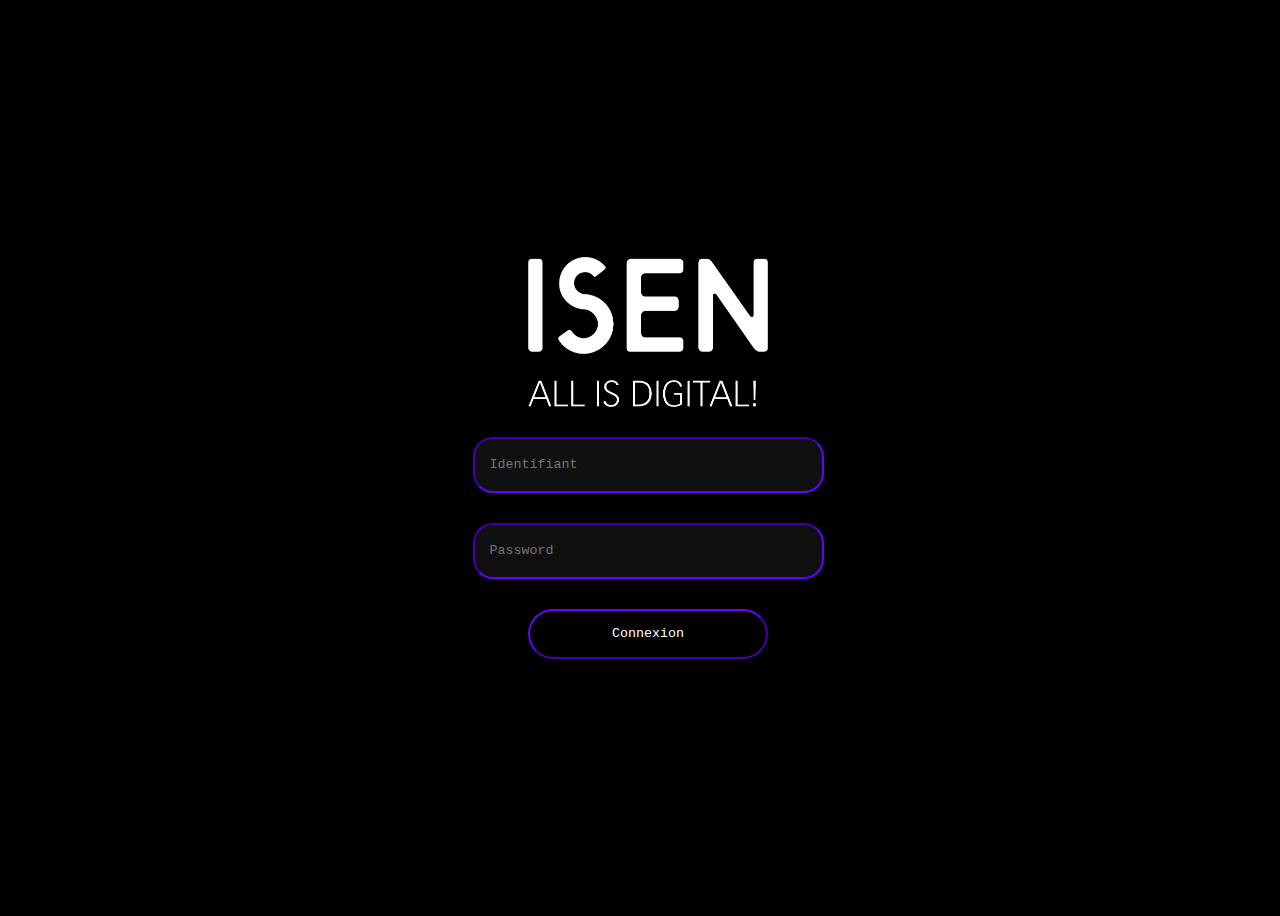
<file: index.html>
<!DOCTYPE html>
<html lang="en">

<head>
    <meta charset="UTF-8">
    <meta name="viewport" content="width=device-width, initial-scale=1.0">
    <link rel="stylesheet" href="css/style_index.css">
    <script src="js/connexion.js"></script>
    <title>Document</title>
</head>

<body>
    <div id="center">
        <div id="box-login">
            <img src="img/isen.png" alt="ISEN">
            <input type="text" name="username" id="username" placeholder="Identifiant">
            <input type="password" name="password" id="password" placeholder="Password">
            <button type="submit" id="button" onclick="performLogin()">Connexion</button>
        </div>
    </div>
</body>

</html>
</file>
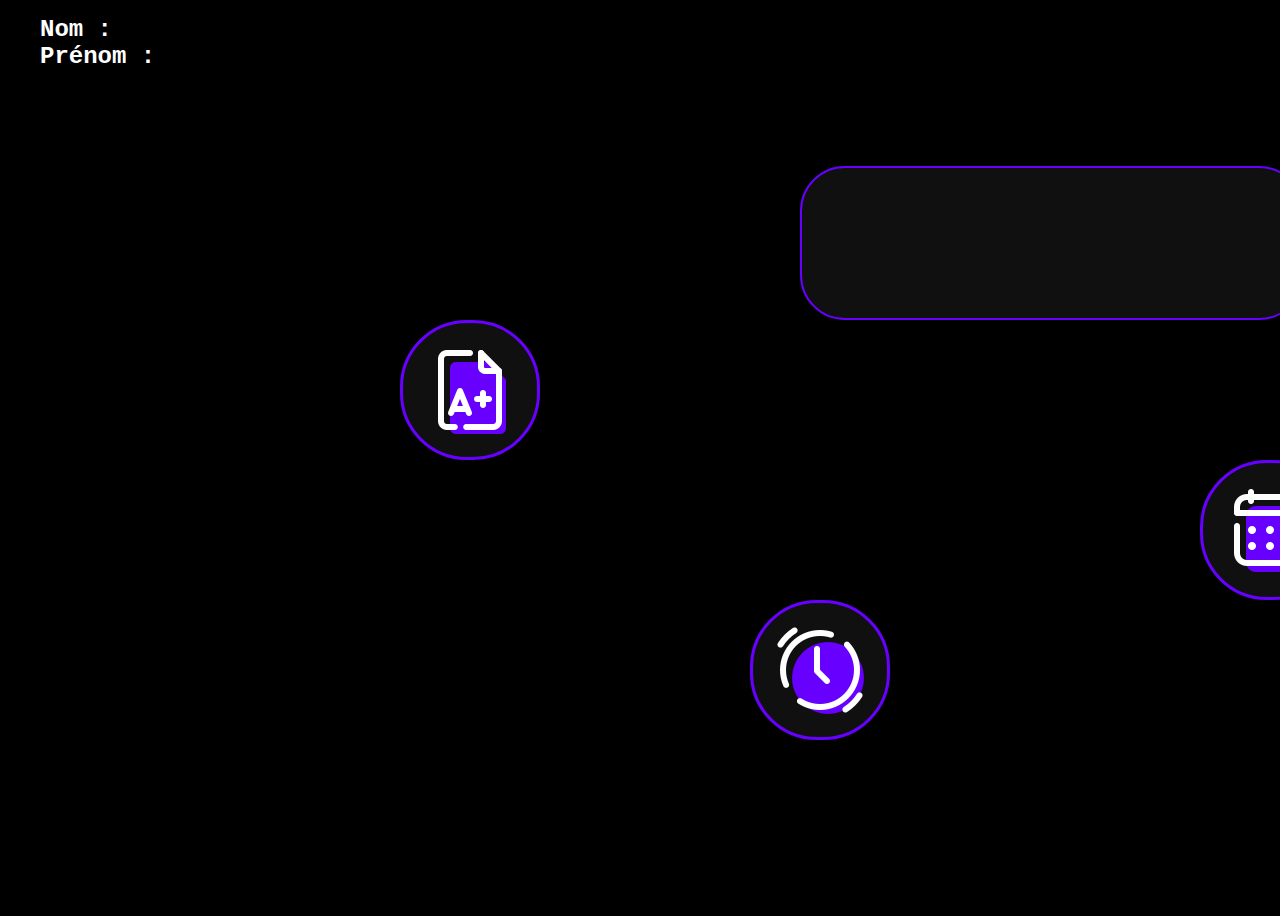
<file: acceuil.html>
<!DOCTYPE html>
<html lang="en">
<head>
    <meta charset="UTF-8">
    <meta name="viewport" content="width=device-width, initial-scale=1.0">
    <link rel="stylesheet" href="css/style_acceuil.css">
    <script src="js/acceuil.js"></script>
    <title>Document</title>
</head>
<body>
    <div id="box-info">
        <ul>
            <li id="name">Nom :</li>
            <li id="first-name">Prénom :</li>
        </ul>
    </div>
    <div id="compte">
        <img src="img/account.png" alt="compte">
    </div>
    <div id="home">
        <img src="img/home.png" alt="home">
    </div>
    <div id="prochain-cours">
        <div id="matiere-prochain-cours"></div>
        <div id="info-prochain-cours"></div>
    </div>
    <div id="notes">
        <img src="img/note.png" alt="note">
    </div>
    <div id="planning">
        <img src="img/planning.png" alt="planning">
    </div>
    <div id="retard">
        <img src="img/absence.png" alt="abs/retard">
    </div>

    <script src="js/changePage.js"></script>
</body>
</html>
</file>
<file: css/style_index.css>
body{
    background-color: #000;
    display: flex;
    justify-content: center;
    align-items: center;
    width: 100%;
    height: 100vh;
    overflow: hidden;
}
input{
    background-color: #101010;
    color: #fff;
    border-color: #6700FF;
    height: 50px;
    width: 330px;
    border-radius: 20px;
    padding-left: 15px;
    margin-top: 30px;
    font-family: 'Courier Prime', monospace;

}
button{
    border-color: #6700FF;
    background-color: #000;
    color: #fff;
    height: 50px;
    width: 240px;
    margin-top: 30px;
    border-radius: 45px;
    font-family: 'Courier Prime', monospace;
}
img{
    width: 240px;
}
#box-login{
    display: flex;
    justify-content: center;
    flex-direction: column;
    align-items: center;
}
#center{
    display: flex;
    align-items: center;
}
</file>
<file: css/style_acceuil.css>
body{
    background-color: #000;
    width: 100%;
    height: 100vh;
    overflow: hidden;
    color: #fff;
    font-family: 'Courier Prime', monospace;
    margin: 0;
}
#prochain-cours{
    border: 2px solid #6700FF;
    background-color: #101010;
    height: 150px;
    width: 500px;
    border-radius: 45px;
    position: relative;
    left: 800px;
    top: -200px;
}
#notes{
    border: 3px solid #6700FF;
    background-color: #101010;
    height: 134px;
    width: 134px;
    border-radius: 67px;
    display: flex;
    justify-content: center;
    align-items: center;
    position: relative;
    left: 400px;
    top: -200px;
}
#notes img{
    height: 96px;
    width: 96px;
}
#compte{
    border: 3px solid #6700FF;
    background-color: #101010;
    height: 134px;
    width: 134px;
    border-radius: 67px;
    display: flex;
    justify-content: center;
    align-items: center;
    position: relative;
    left: 1500px;
}
#compte img{
    height: 96px;
    width: 96px;
}
#home{
    border: 3px solid #6700FF;
    background-color: #101010;
    height: 134px;
    width: 134px;
    border-radius: 67px;
    display: flex;
    justify-content: center;
    align-items: center;
    position: relative;
    left: 1700px;
    top: 50px;
}
#home img{
    height: 96px;
    width: 96px;
}
#planning{
    border: 3px solid #6700FF;
    background-color: #101010;
    height: 134px;
    width: 134px;
    border-radius: 67px;
    display: flex;
    justify-content: center;
    align-items: center;
    position: relative;
    left: 1200px;
    top: -200px;
}
#planning img{
    height: 96px;
    width: 96px;
}
#retard{
    border: 3px solid #6700FF;
    background-color: #101010;
    height: 134px;
    width: 134px;
    border-radius: 67px;
    display: flex;
    justify-content: center;
    align-items: center;
    position: relative;
    left: 750px;
    top: -200px;
}
#retard img{
    height: 96px;
    width: 96px;
}
ul{
    list-style: none;
}
#box-info ul li{
    font-size: 24px;
    font-weight: bold;
}
#info-prochain-cours{
    display: flex;
    align-content: space-between;
}
#prochain-cours{
    display: flex;
    align-items: center;
    flex-direction: column;
    align-content: space-between;
}
</file>
